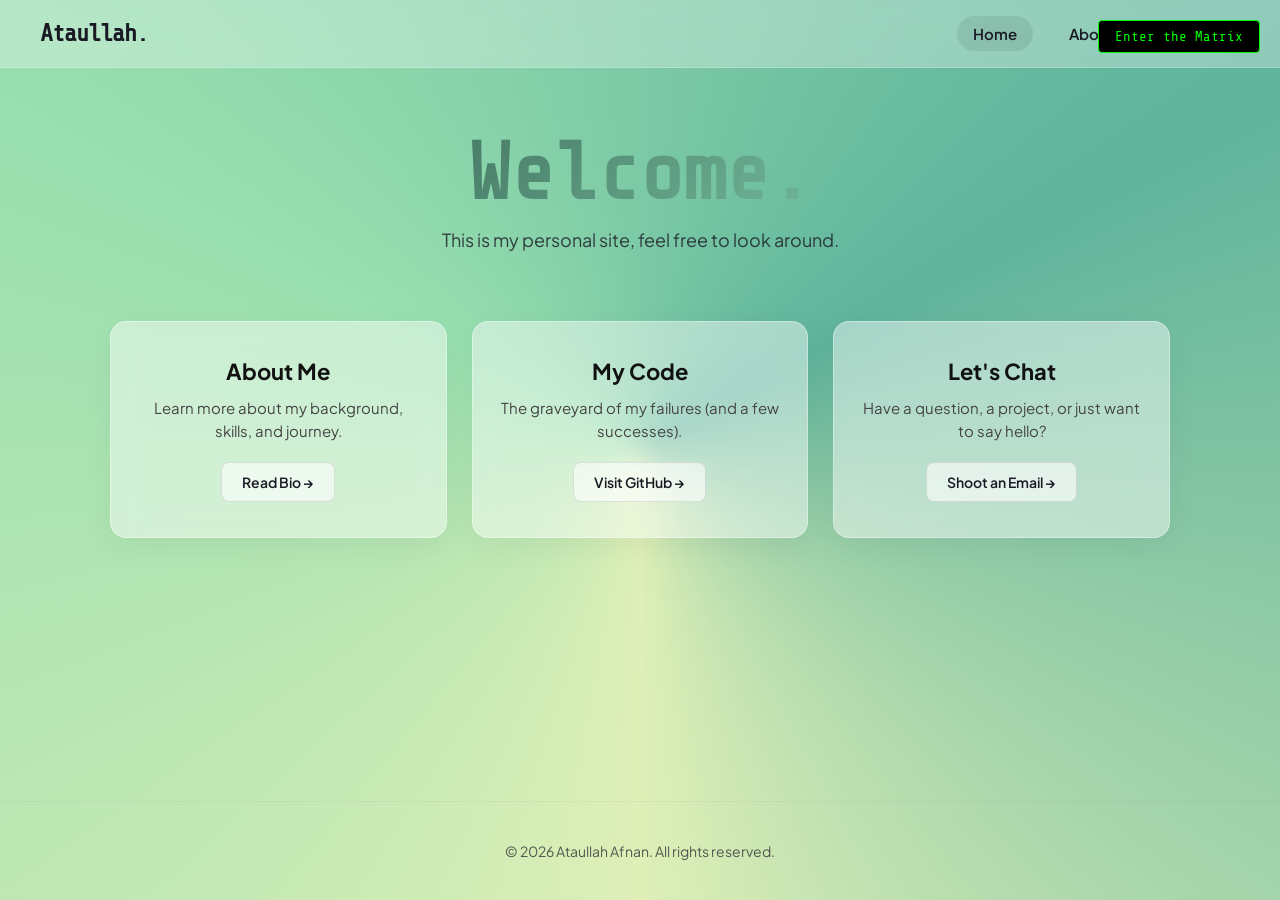
<file: index.html>
<!DOCTYPE html>
<html lang="en">
<head>
    <meta charset="UTF-8">
    <meta name="viewport" content="width=device-width, initial-scale=1.0">
    <title>Ataullah Afnan | Portfolio</title>
    <!-- Importing modern, clean fonts -->
    <link href="https://fonts.googleapis.com/css2?family=Plus+Jakarta+Sans:wght@300;400;600;800&family=Share+Tech+Mono&display=swap" rel="stylesheet">
    <link rel="stylesheet" href="style.css"/>
    <link rel="icon" type="image/x-icon" href="New Piskel.png">
</head>
<body>
    
    <button id="matrix-toggle" class="matrix-btn">Enter the Matrix</button>

    
    <canvas id="matrix-canvas"></canvas> 

    
    <nav class="navbar">
        <div class="logo">Ataullah.</div>
        <ul>
            <li><a href="index.html" class="active">Home</a></li>
            <li><a href="about.html">About</a></li>
        </ul>
    </nav>
    
    
    <header class="hero-section">
        <h1 class="gradient-test">Welcome.</h1>
        <p class="subtitle">This is my personal site, feel free to look around.</p>
    </header>

    
    <main class="global">
        <div class="grid-item grid-item-1">
            <h3>About Me</h3>
            <p>Learn more about my background, skills, and journey.</p>
            <a href="about.html" class="card-link">Read Bio →</a>
        </div>

        <div class="grid-item grid-item-2">
            <h3>My Code</h3>
            <p>The graveyard of my failures (and a few successes).</p>
            <a href="https://github.com/ata-crtl" target="_blank" class="card-link">Visit GitHub →</a>
        </div>

        <div class="grid-item grid-item-3">
            <h3>Let's Chat</h3>
            <p>Have a question, a project, or just want to say hello?</p>
            <a href="mailto:ataullahafnan@outlook.com" class="card-link">Shoot an Email →</a>
        </div>
    </main>

    <footer class="main-footer">
        <p>&copy; 2026 Ataullah Afnan. All rights reserved.</p>
    </footer>

    <script src="script.js"></script>
</body>
</html>
</file>
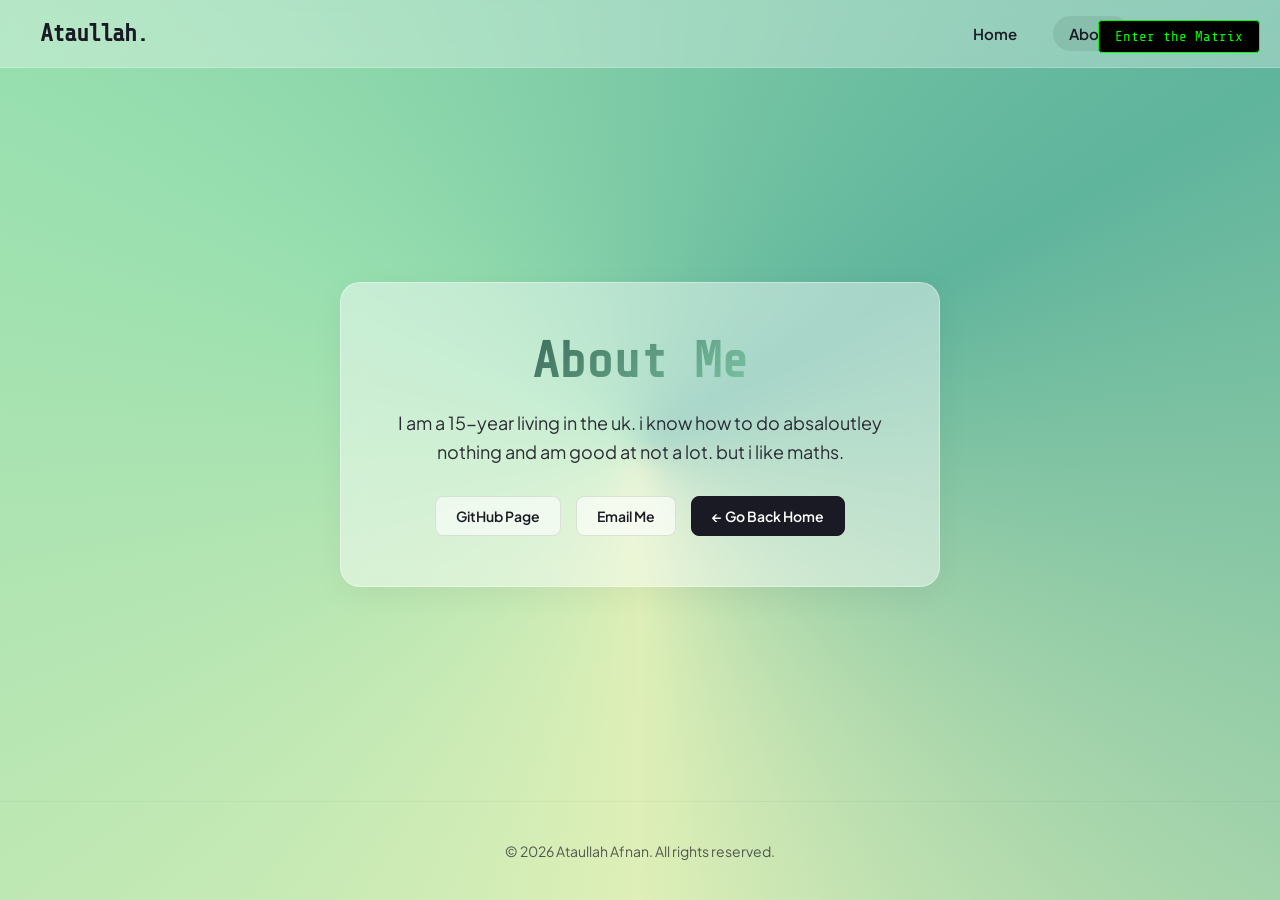
<file: about.html>
<!DOCTYPE html>
<html lang="en">
<head>
    <meta charset="UTF-8">
    <meta name="viewport" content="width=device-width, initial-scale=1.0">
    <title>About Me | Ataullah Afnan</title>
    <!-- Import fonts -->
    <link href="https://fonts.googleapis.com/css2?family=Plus+Jakarta+Sans:wght@300;400;600;800&family=Share+Tech+Mono&display=swap" rel="stylesheet">
    <link rel="stylesheet" href="style.css"/>
    <link rel="icon" type="image/x-icon" href="New Piskel.png">
</head>
<body>

    <body>
    
    <button id="matrix-toggle" class="matrix-btn">Enter the Matrix</button>


    <canvas id="matrix-canvas"></canvas> 

    
    <nav class="navbar">
        <div class="logo">Ataullah.</div>
        <ul>
            <li><a href="index.html">Home</a></li>
            <li><a href="about.html" class="active">About</a></li>
        </ul>
    </nav>

    <!-- Centered bio card -->
    <main class="about-container">
        <div class="profile-card">
            <h1 class="gradient-test" style="font-size: 50px; margin-bottom: 20px;">About Me</h1>
            <p class="bio-text">I am a 15-year living in the uk. i know how to do absaloutley nothing and am good at not a lot. but i like maths.</p>
            
            <div class="about-links">
                <a href="https://github.com/ata-crtl" target="_blank" class="card-link">GitHub Page</a>
                <a href="mailto:ataullahafnan@outlook.com" class="card-link">Email Me</a>
                <a href="index.html" class="card-link home-btn">← Go Back Home</a>
            </div>
        </div>
    </main>

    <footer class="main-footer">
        <p>&copy; 2026 Ataullah Afnan. All rights reserved.</p>
    </footer>

    <script src="script.js"></script>
</body>
</html>
</file>
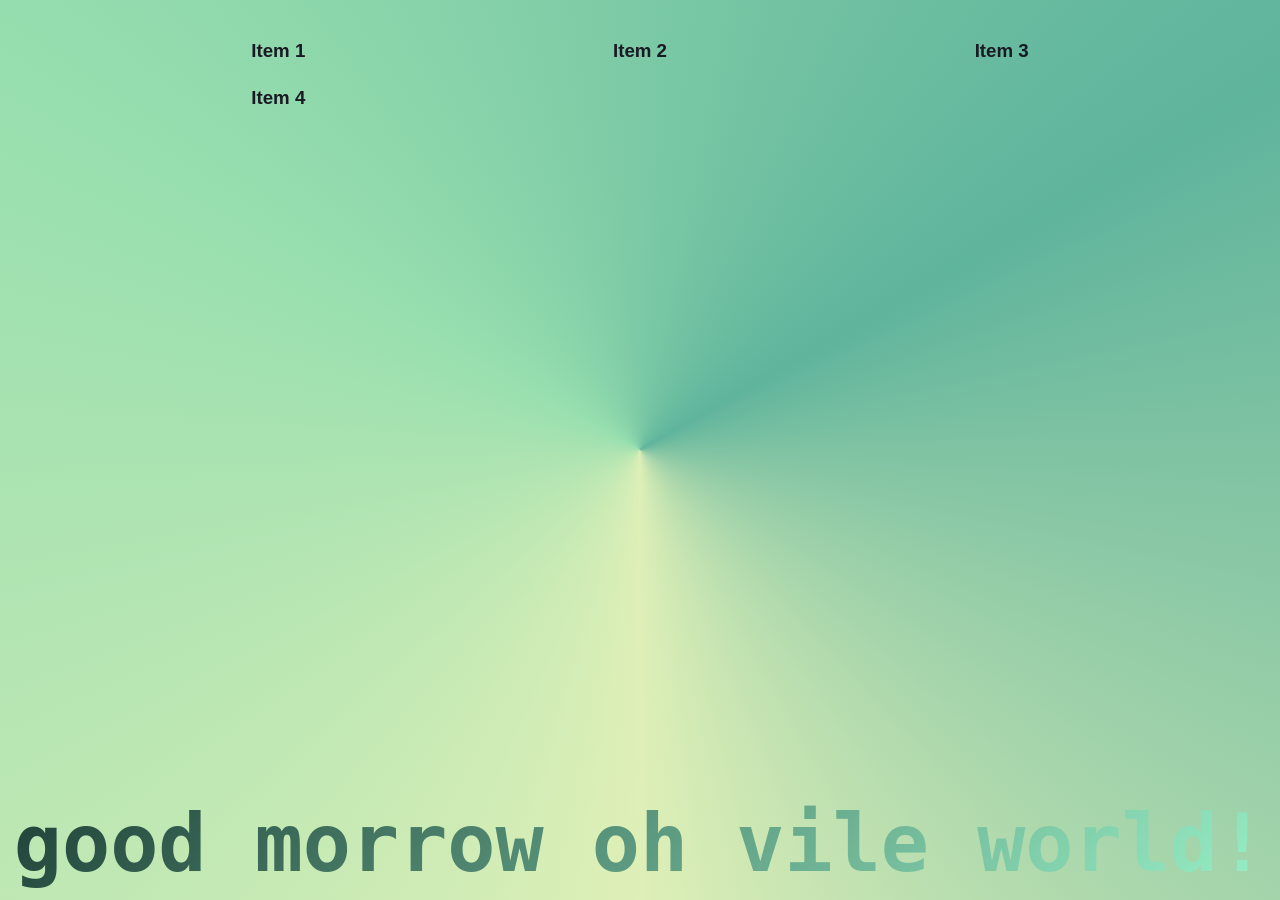
<file: grids.html>
<!DOCTYPE html>
<html lang="en">
<head>
    <meta charset="UTF-8">
    <meta name="viewport" content="width=device-width, initial-scale=1.0">
    <title>Document</title>
    <link rel="stylesheet" href="style.css">
</head>
<body>
    <div class="global">
    
        <div class="grid-item-1"><h3>Item 1</h3></div>
        <div class="grid-item-2"><h3>Item 2</h3></div>
        <div class="grid-item-3"><h3>Item 3</h3></div>
        <div class="grid-item-4"><h3>Item 4</h3></div>
            
        
        
    </div>
     <h1 class="gradient-test">good morrow oh vile world!</h1>
</body>
</html>
</file>
<file: style.css>
/* --- Global Styles & Resets --- */
* {
    margin: 0;
    padding: 0;
    box-sizing: border-box;
}

body {
    font-family: 'Plus Jakarta Sans', sans-serif;
    color: #1a1a24;
    text-align: center;
    min-height: 100vh;
    display: flex;
    flex-direction: column;
    justify-content: space-between;
    /* Soft gradient background */
    background: conic-gradient(
        from 180deg, 
        #DEEFB7, 
        #98DFAF, 
        #5FB49C, 
        #DEEFB7
    );
    background-size: cover;
}

/* --- Navigation Bar --- */
.navbar {
    display: flex;
    justify-content: space-between;
    align-items: center;
    padding: 20px 150px 20px 40px; 
    background: rgba(255, 255, 255, 0.3);
    backdrop-filter: blur(10px); /* Frosted-glass effect */
    border-bottom: 1px solid rgba(255, 255, 255, 0.2);
    position: sticky;
    top: 0;
    z-index: 100;
}

.navbar .logo {
    font-family: 'Share Tech Mono', monospace;
    font-size: 24px;
    font-weight: bold;
    letter-spacing: -1px;
}

.navbar ul {
    display: flex;
    list-style: none;
    gap: 20px;
}

.navbar ul li a {
    text-decoration: none;
    color: #1a1a24;
    font-weight: 600;
    font-size: 15px;
    padding: 8px 16px;
    border-radius: 20px;
    transition: all 0.2s ease;
}

.navbar ul li a:hover, 
.navbar ul li a.active {
    background-color: rgba(0, 0, 0, 0.08);
}

/* --- Hero Header Section --- */
.hero-section {
    padding: 60px 20px 30px;
}

.gradient-test {
    font-family: 'Share Tech Mono', monospace;
    font-size: 80px;
    font-weight: 800;
    background: linear-gradient(135deg, #1f4037 0%, #99f2c8 100%);
    -webkit-background-clip: text;
    -webkit-text-fill-color: transparent;
    background-clip: text;
    margin-bottom: 10px;
}

.subtitle {
    font-size: 18px;
    opacity: 0.8;
}

/* --- Home Card Grid Layout --- */
.global {
    display: grid;
    grid-template-columns: repeat(auto-fit, minmax(280px, 1fr));
    max-width: 1100px;
    margin: 40px auto;
    gap: 25px;
    padding: 0 20px;
    width: 100%;
}

/* Shared styling for grid cards */
.grid-item {
    background: rgba(255, 255, 255, 0.45);
    backdrop-filter: blur(12px);
    border: 1px solid rgba(255, 255, 255, 0.35);
    padding: 35px 25px;
    border-radius: 16px;
    box-shadow: 0 8px 32px 0 rgba(0, 0, 0, 0.05);
    display: flex;
    flex-direction: column;
    justify-content: space-between;
    align-items: center;
    transition: transform 0.3s cubic-bezier(0.175, 0.885, 0.32, 1.275), box-shadow 0.3s ease;
    min-height: 200px;
}

.grid-item:hover {
    transform: translateY(-8px);
    box-shadow: 0 12px 40px 0 rgba(0, 0, 0, 0.1);
}

.grid-item h3 {
    font-size: 22px;
    margin-bottom: 12px;
    color: #111;
}

.grid-item p {
    font-size: 15px;
    color: #444;
    line-height: 1.5;
    margin-bottom: 20px;
}

/* Styled link buttons inside cards */
.card-link {
    text-decoration: none;
    color: #1a1a24;
    font-weight: 600;
    font-size: 14px;
    padding: 10px 20px;
    background: rgba(255, 255, 255, 0.6);
    border: 1px solid rgba(0, 0, 0, 0.1);
    border-radius: 8px;
    transition: all 0.2s ease;
}

.card-link:hover {
    background: #1a1a24;
    color: #fff;
    border-color: #1a1a24;
}

/* --- About Page Layout --- */
.about-container {
    display: flex;
    justify-content: center;
    align-items: center;
    flex: 1; /* Centers content vertically between nav and footer */
    padding: 40px 20px;
}

.profile-card {
    background: rgba(255, 255, 255, 0.45);
    backdrop-filter: blur(12px);
    border: 1px solid rgba(255, 255, 255, 0.35);
    padding: 50px 40px;
    border-radius: 20px;
    box-shadow: 0 8px 32px 0 rgba(0, 0, 0, 0.05);
    max-width: 600px;
    width: 100%;
    transition: transform 0.3s ease, box-shadow 0.3s ease;
}

.profile-card:hover {
    transform: translateY(-5px);
    box-shadow: 0 12px 40px 0 rgba(0, 0, 0, 0.08);
}

.bio-text {
    font-size: 18px;
    line-height: 1.6;
    color: #2c2c35;
    margin-bottom: 30px;
}

.about-links {
    display: flex;
    flex-wrap: wrap;
    gap: 15px;
    justify-content: center;
    width: 100%;
}

/* Highlighting the back home button */
.about-links .card-link.home-btn {
    background: #1a1a24;
    color: #fff;
    border-color: #1a1a24;
}

.about-links .card-link.home-btn:hover {
    background: rgba(255, 255, 255, 0.6);
    color: #1a1a24;
    border-color: rgba(0, 0, 0, 0.1);
}

/* --- Matrix Screen Takeover --- */
.matrix-btn {
  position: fixed;
  top: 20px;
  right: 20px;
  z-index: 1000; /* Stays on top of the black matrix rain */
  padding: 8px 16px;
  background-color: #000;
  color: #00ff00;
  border: 1.5px solid #00ff00;
  font-family: 'Share Tech Mono', monospace;
  font-size: 14px;
  cursor: pointer;
  transition: all 0.3s ease;
  border-radius: 4px;
}

.matrix-btn:hover {
  background-color: #00ff00;
  color: #000;
  box-shadow: 0 0 15px #00ff00;
}

#matrix-canvas {
  position: fixed;
  top: 0;
  left: 0;
  width: 100vw;
  height: 100vh;
  z-index: 999; /* Below the toggle button, above everything else */
  display: none;
  background-color: #000;
}

/* --- Footer --- */
.main-footer {
    padding: 40px 20px;
    border-top: 1px solid rgba(0, 0, 0, 0.05);
    margin-top: auto;
    font-size: 14px;
    opacity: 0.7;
}
</file>
